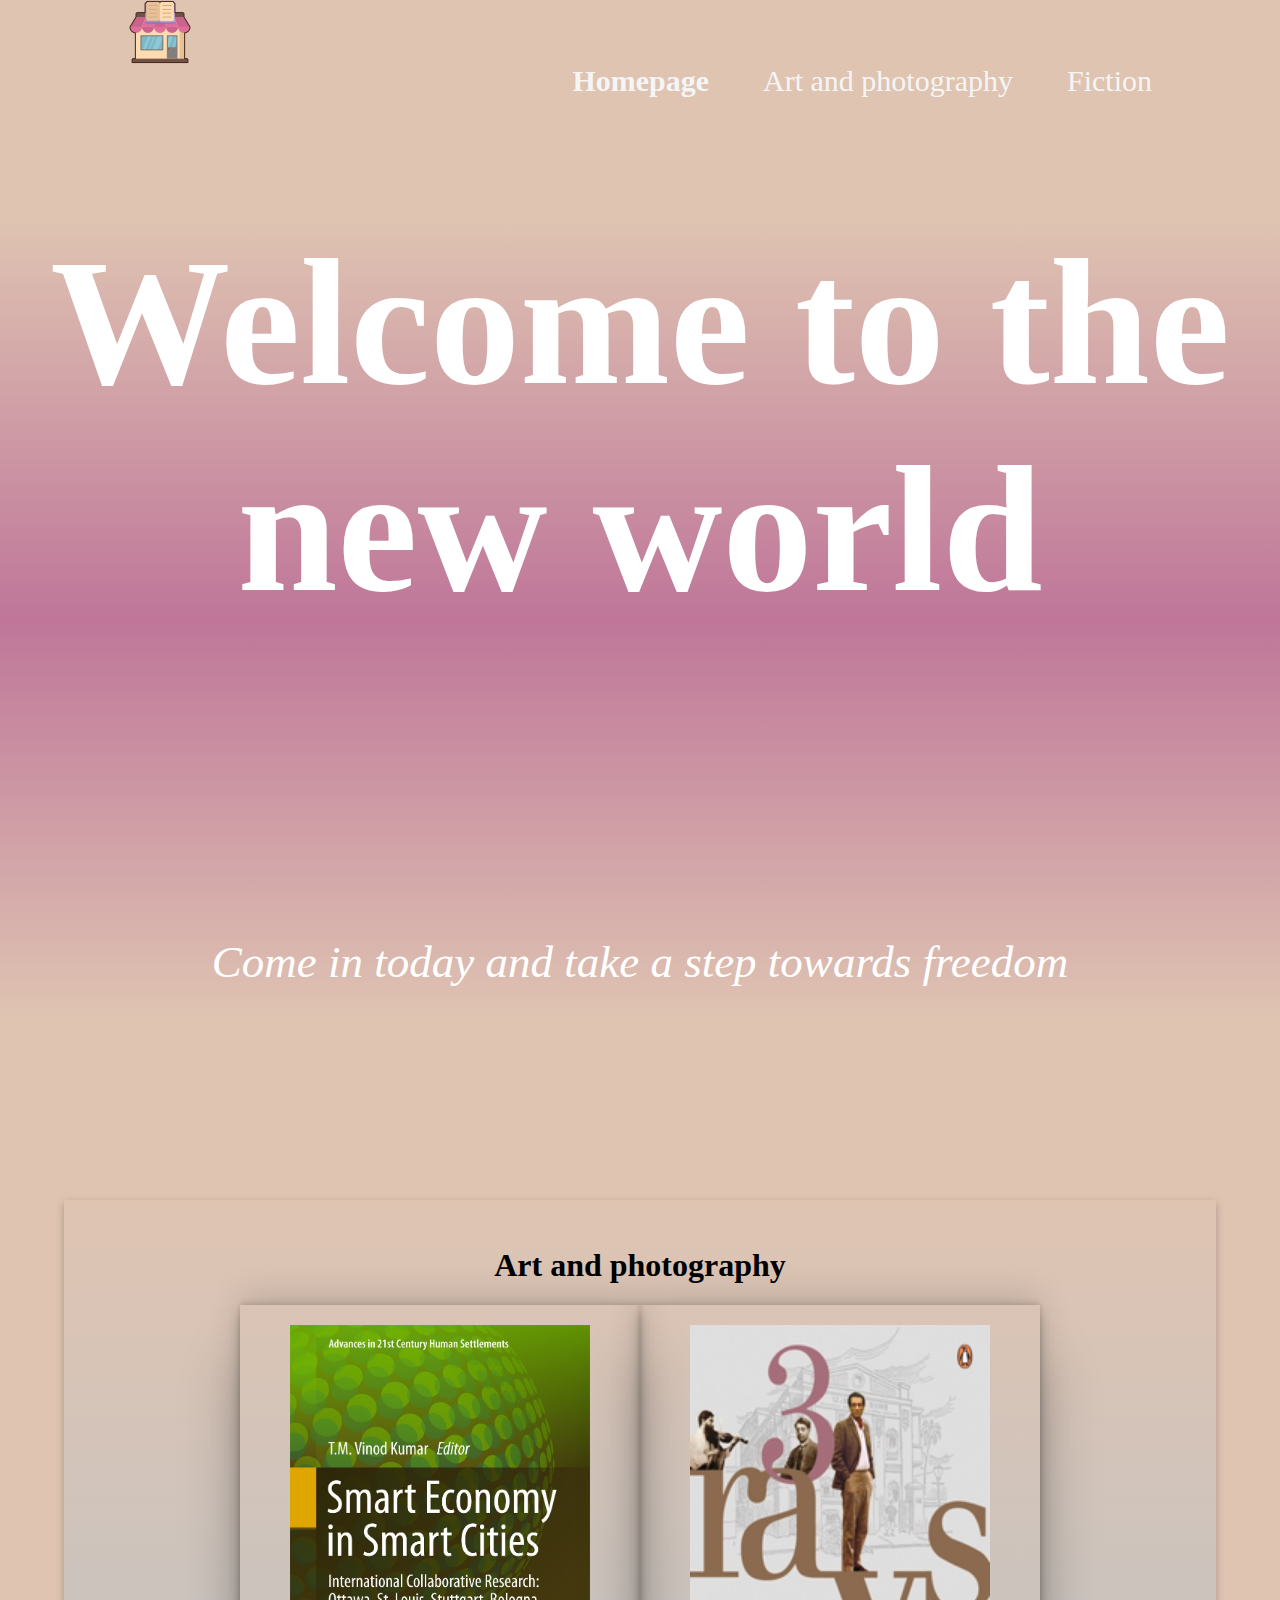
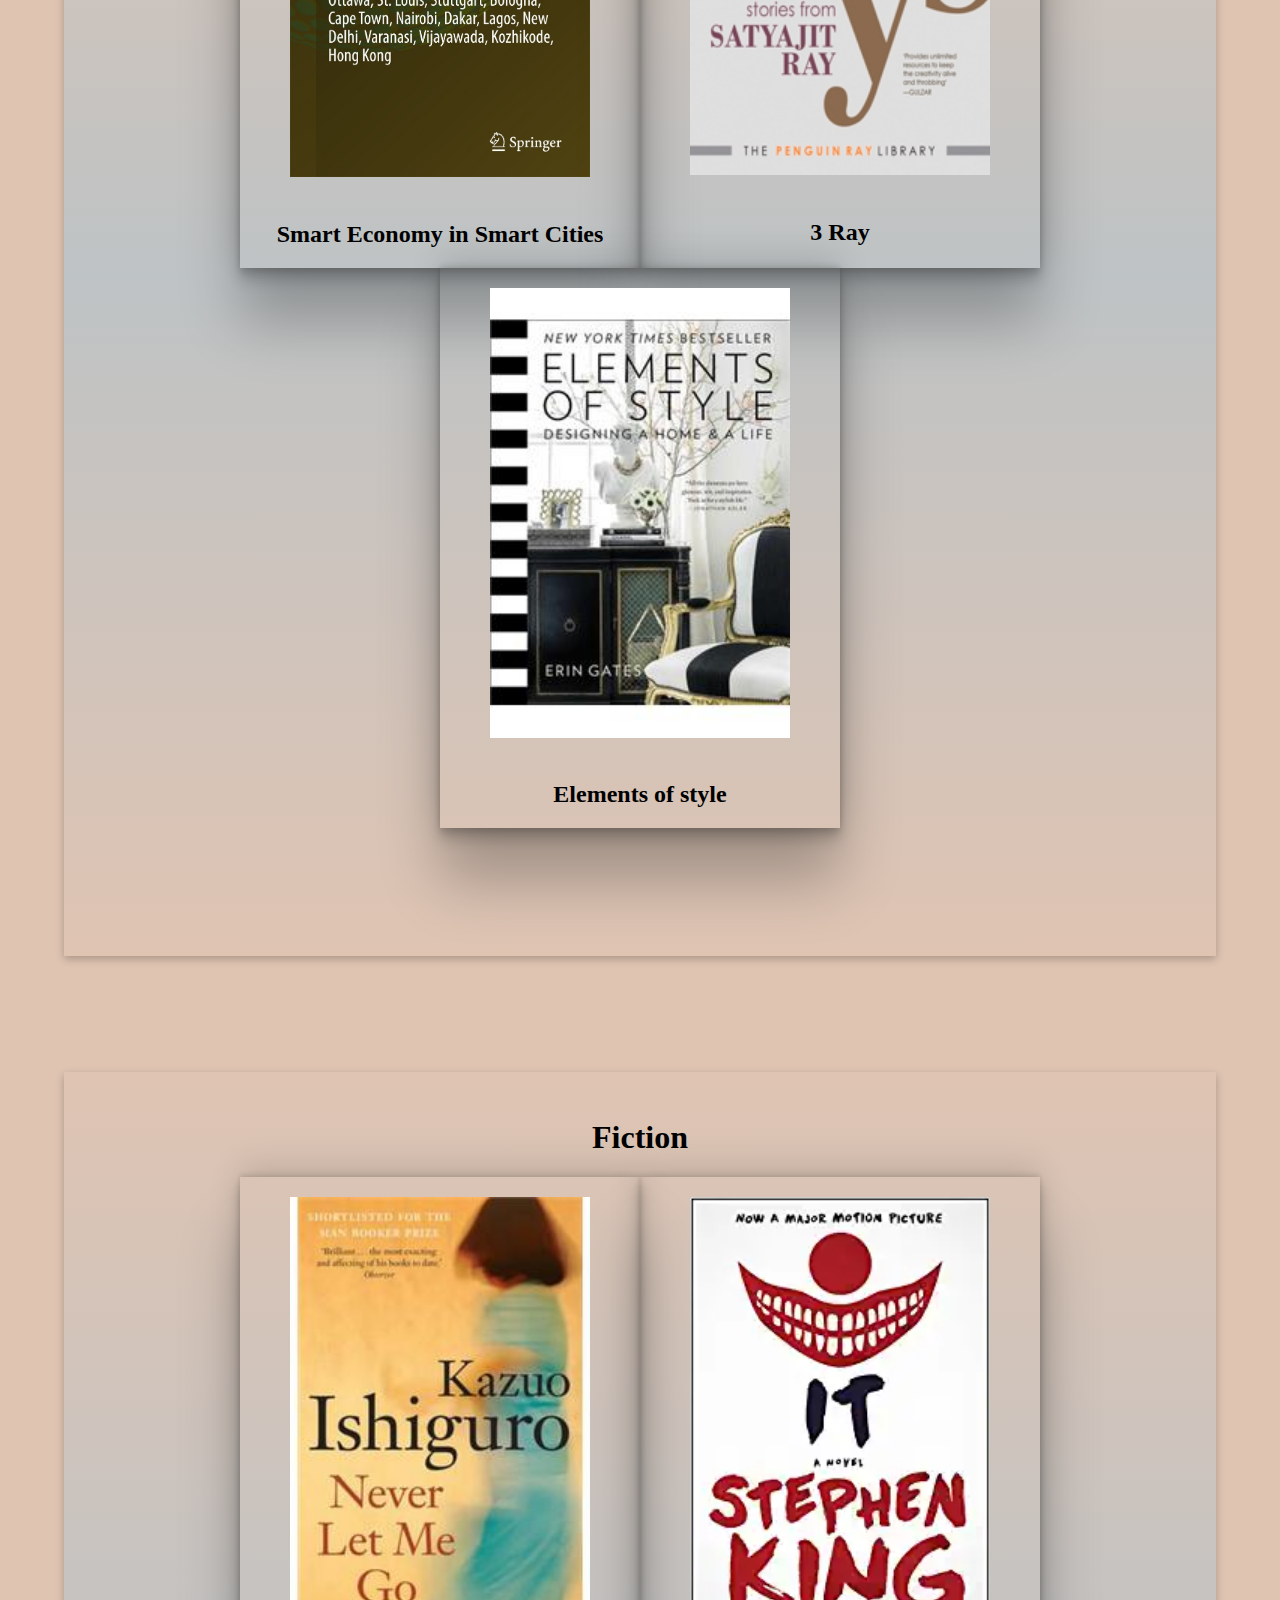
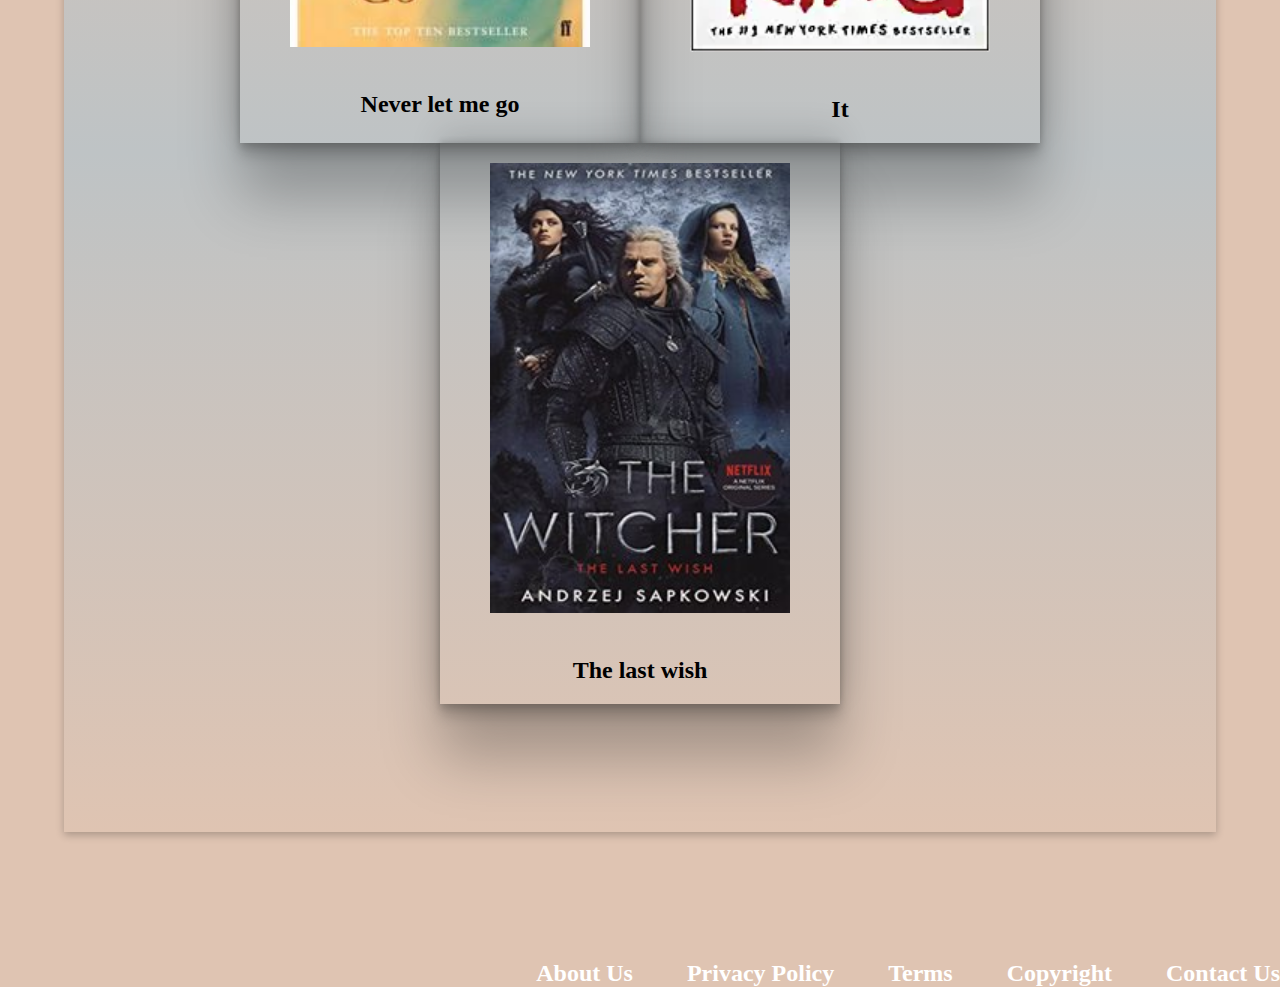
<file: index.html>
<!DOCTYPE html>
<html lang="en">

    <head>
        <meta charset="utf-8">
        <meta name="viewport" content="width=device-width, initial-scale=1">
        <title>Dong bookstore</title>
        <link rel="stylesheet" type="text/css" href="style.css">
    </head>

    <body>
        <header>
            <div id="nav">
                <div>
                    <a id="logo" href="index.html">
                        <img src="photo/bookstore.png" alt="homepage">
                    </a>
                </div>
                <nav>
                    <a href="index.html" id="active">Homepage</a>
                    <a href="category.html">Art and photography</a>
                    <a href="category.html">Fiction</a>
                </nav>
            </div>
            <div id="welcome">
                <h1>Welcome to the new world</h1>
                <blockquote cite="https://www.soocial.com/bookstore-slogans/">
                    <em>Come in today and take a step towards freedom</em>
                </blockquote>

            </div>
        </header>
        <main>
            <div class="category">
                <a href="category.html">
                    <h1>Art and photography</h1>
                </a>
                <div class="book">
                    <a href="detailBook.html">
                        <img src="photo/bigSmart.jpg" alt="Smart Economy in Smart Cities">
                        <h2>Smart Economy in Smart Cities</h2>

                    </a>
                    <a href="detailBook.html">
                        <img src="photo/9780143448983.jpg" alt="3 Ray">
                        <h2>3 Ray</h2>

                    </a>
                    <a href="detailBook.html">
                        <img src="photo/9781476744872.jpg" alt="Elements of style">
                        <h2>Elements of style</h2>
                    </a>
                </div>
            </div>
            <div class="category">
                <a href="category.html">
                    <h1>Fiction</h1>
                </a>
                <div class="book">
                    <a href="detailBook.html">
                        <img src="photo/9780571258093.jpg" alt="Never let me go">
                        <h2>Never let me go</h2>
                    </a>
                    <a href="detailBook.html">
                        <img src="photo/410lHsidiVL._SY291_BO1,204,203,200_QL40_FMwebp_.png" alt="It">
                        <h2>It</h2>
                    </a>
                    <a href="detailBook.html">
                        <img src="photo/9781473226401.jpg" alt="The last wish">
                        <h2>The last wish</h2>
                    </a>
                </div>
            </div>
        </main>
        <footer>
            <nav>
                <a href="#">About Us</a>
                <a href="#">Privacy Policy</a>
                <a href="#">Terms</a>
                <a href="#">Copyright</a>
                <a href="contact.html">Contact Us</a>
            </nav>
        </footer>

    </body>

</html>
</file>
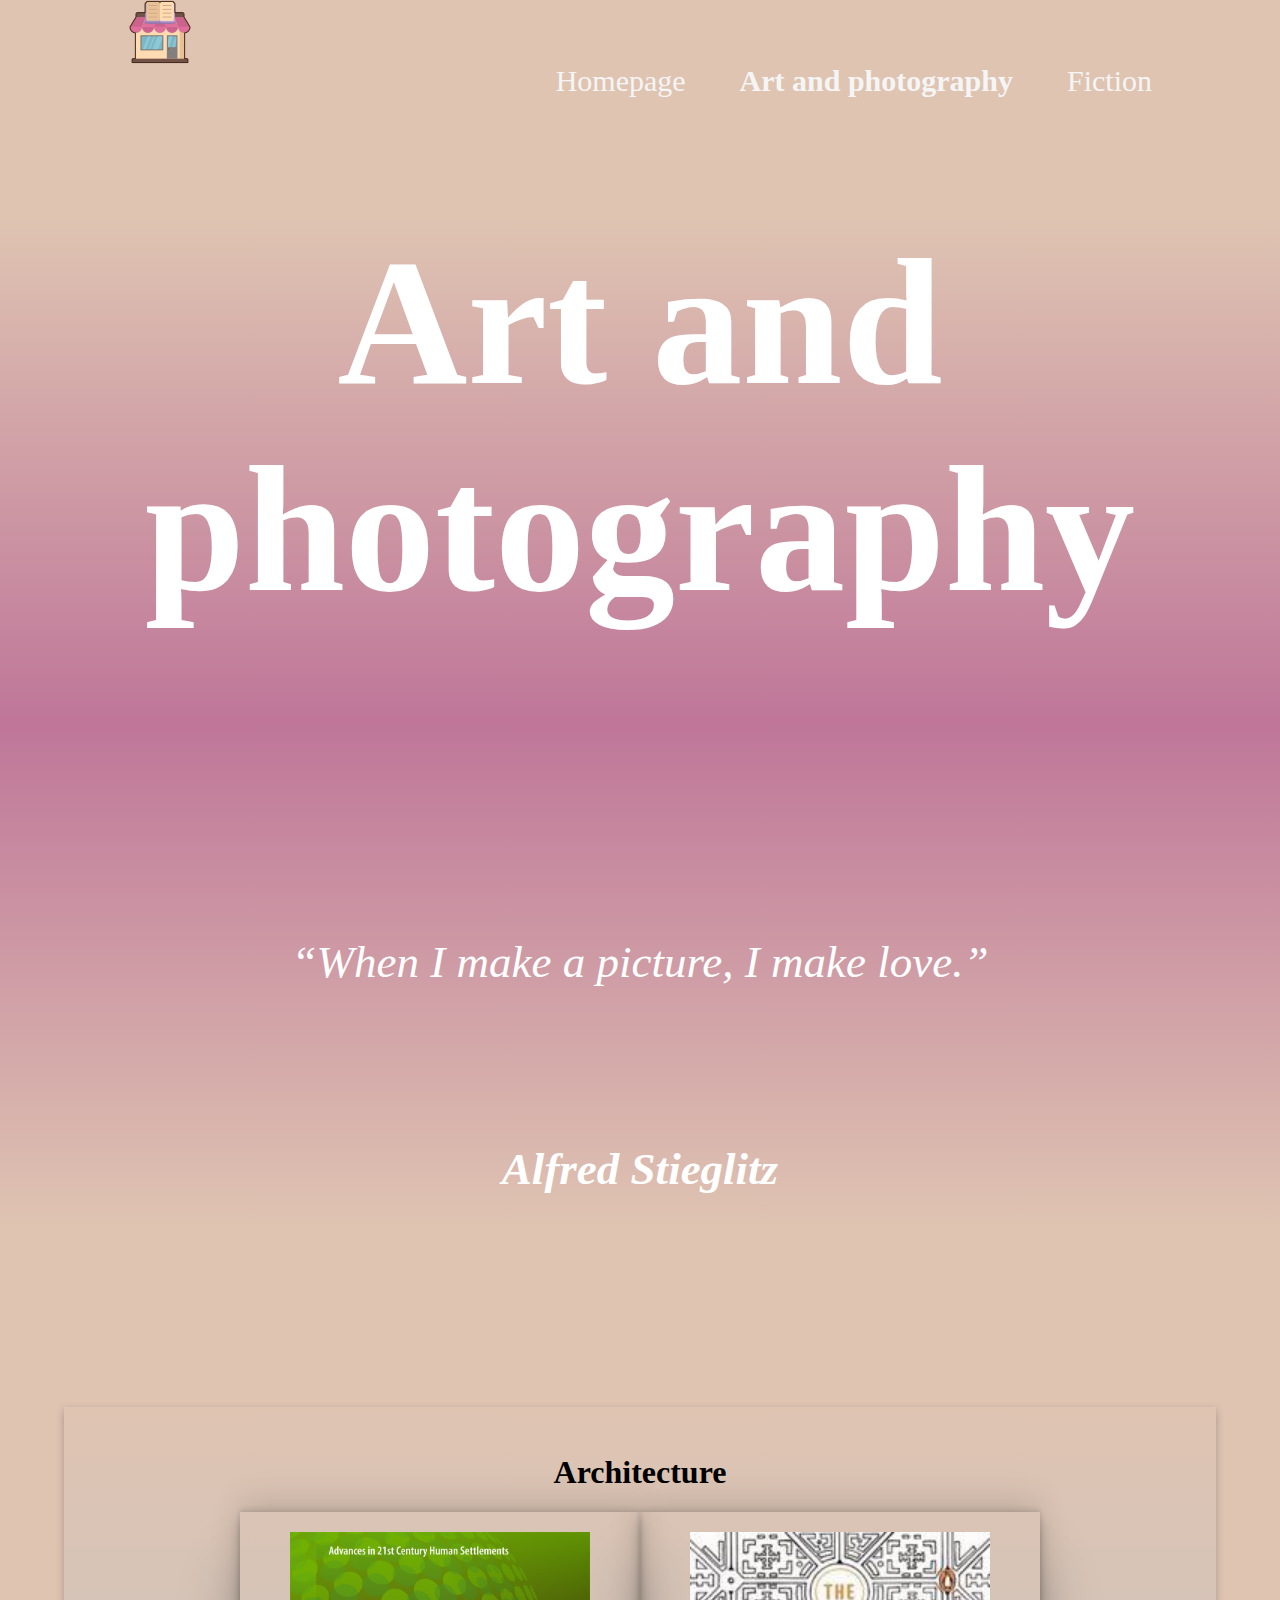
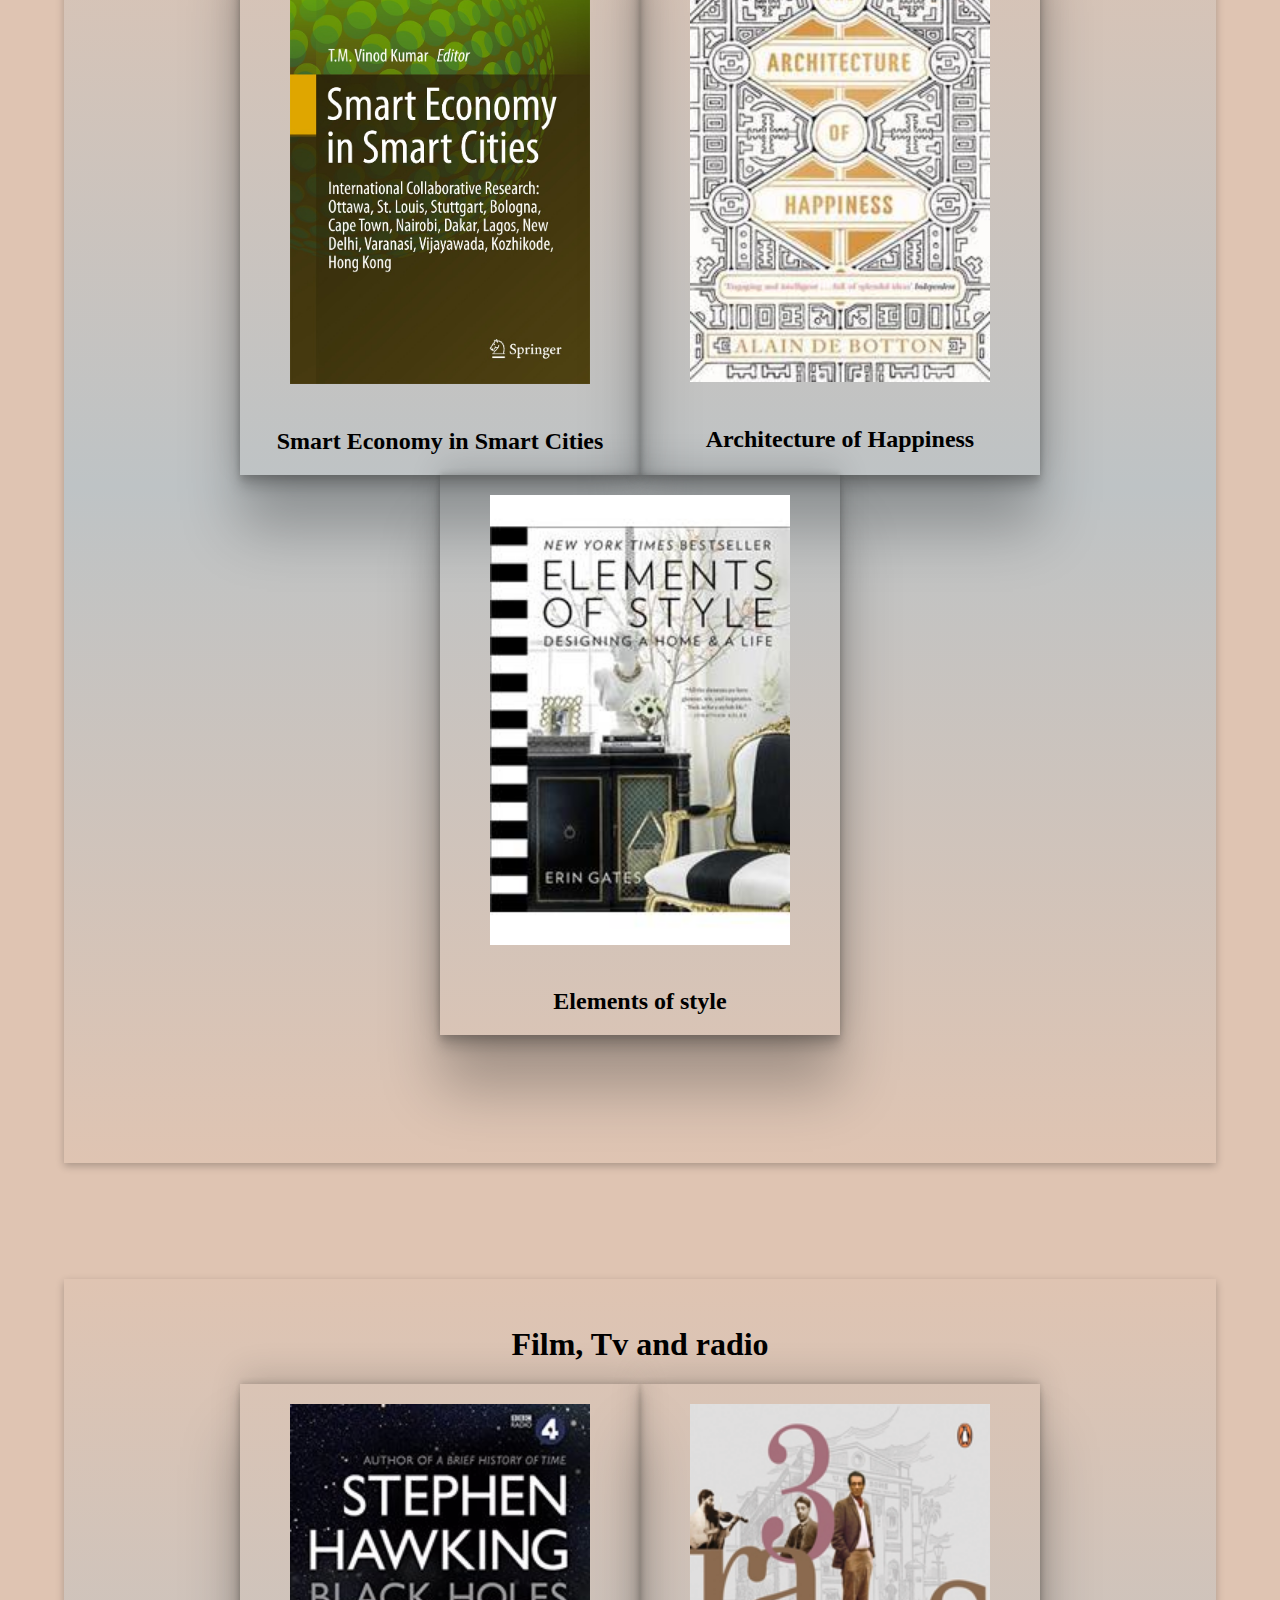
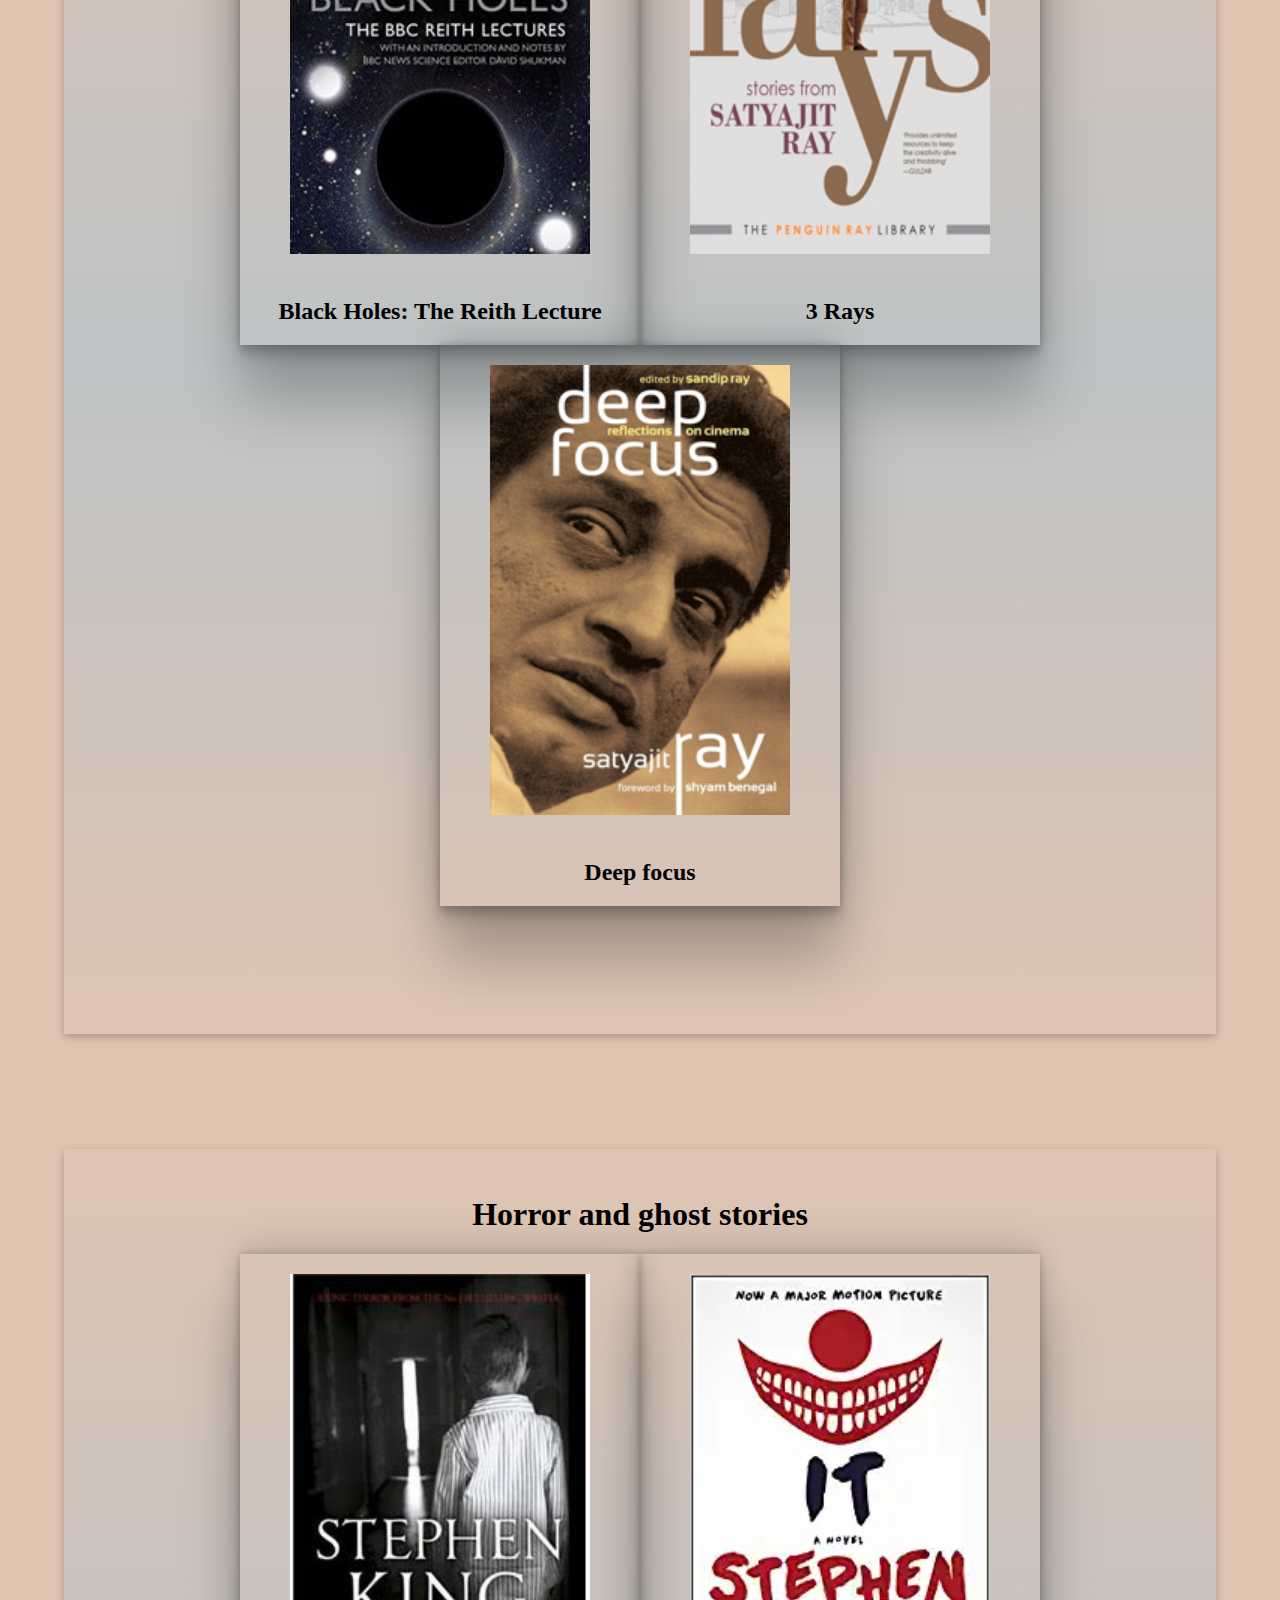
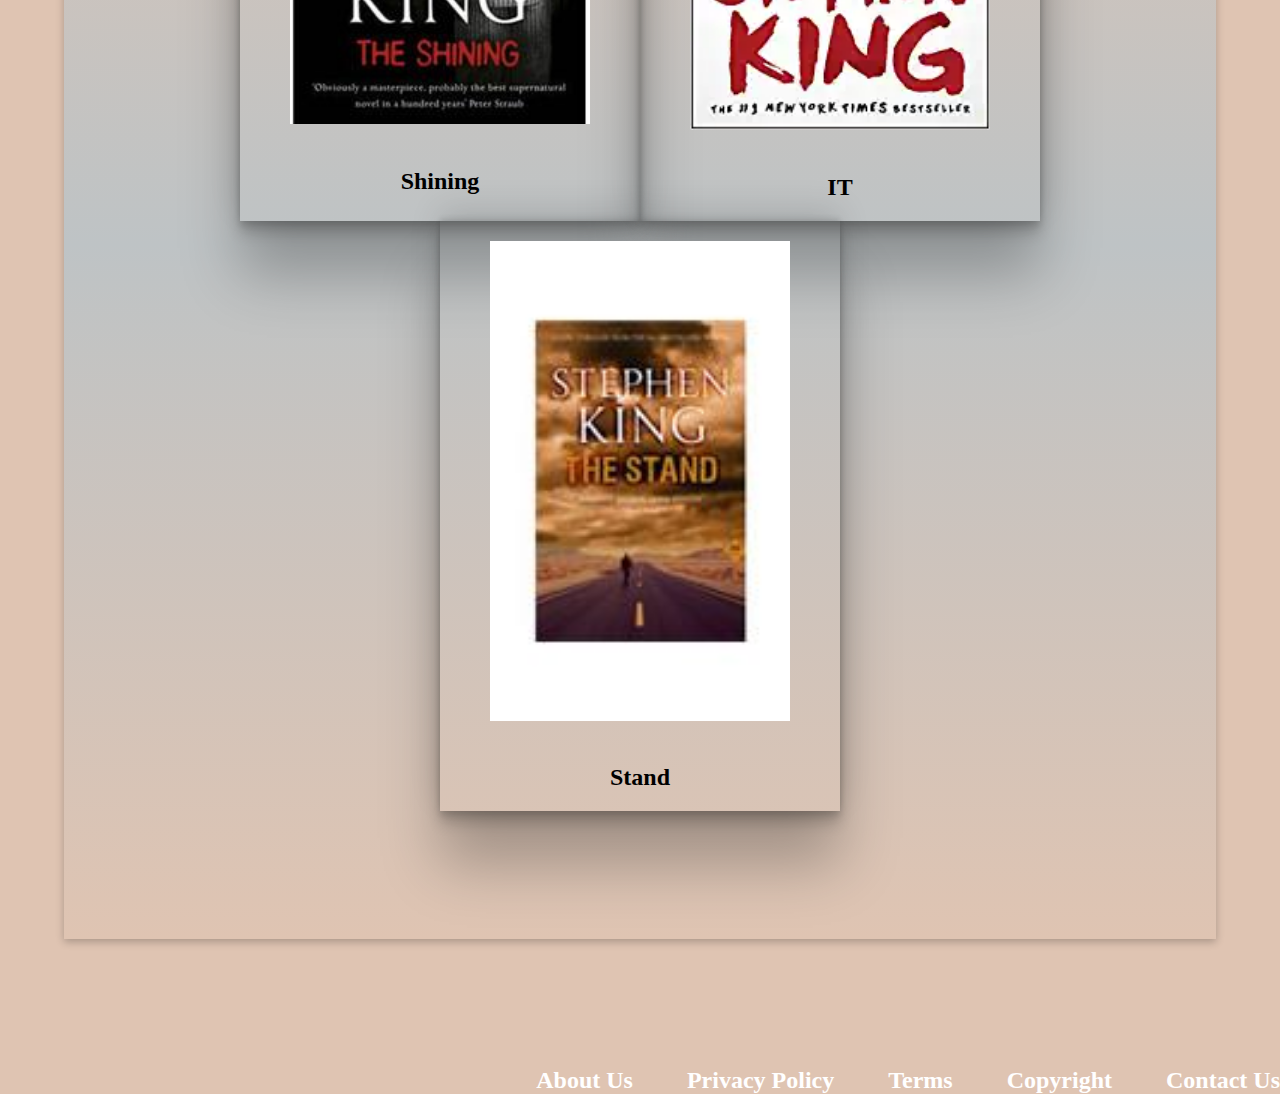
<file: category.html>
<!DOCTYPE html>
<html lang="en">

    <head>
        <meta charset="utf-8">
        <meta name="viewport" content="width=device-width, initial-scale=1">
        <title>Dong bookstore</title>
        <link rel="stylesheet" type="text/css" href="style.css">
    </head>

    <body>
        <header>
            <div id="nav">
                <div>
                    <a id="logo" href="index.html">
                        <img src="photo/bookstore.png" alt="homepage">
                    </a>
                </div>
                <nav>
                    <a href="index.html">Homepage</a>
                    <a href="category.html" id="active">Art and photography</a>
                    <a href="category.html">Fiction</a>
                </nav>
            </div>
            <div id="welcome">
                <h1>Art and photography</h1>
                <blockquote
                    cite="https://www.brainyquote.com/quotes/alfred_stieglitz_537852#:~:text=Alfred%20Stieglitz%20Quotes&text=When%20I%20make%20a%20picture%2C%20I%20make%20love.,-Alfred%20Stieglitz">
                    <em>“When I make a picture, I make love.”<br>
                        <span style="font-weight: bold;">Alfred Stieglitz</span></em>
                </blockquote>

            </div>
        </header>
        <main>
            <div class="category">
                <a href="#">
                    <h1>Architecture</h1>
                </a>
                <div class="book">
                    <a href="detailBook.html">
                        <img src="photo/bigSmart.jpg" alt="Smart Economy in Smart Cities">
                        <h2>Smart Economy in Smart Cities</h2>
                    </a>
                    <a href="detailBook.html">
                        <img src="photo/9780241970058.jpg" alt="Architecture of Happiness">
                        <h2>Architecture of Happiness</h2>
                    </a>
                    <a href="detailBook.html">
                        <img src="photo/9781476744872.jpg" alt="Elements of style">
                        <h2>Elements of style</h2>
                    </a>
                </div>
            </div>
            <div class="category">
                <a href="#">
                    <h1>Film, Tv and radio</h1>
                </a>
                <div class="book">
                    <a href="detailBook.html">
                        <img src="photo/9780857503572.jpg" alt="Black Holes: The Reith Lecture">
                        <h2>Black Holes: The Reith Lecture</h2>
                    </a>
                    <a href="detailBook.html">
                        <img src="photo/9780143448983.jpg" alt="3 Rays">
                        <h2>3 Rays</h2>
                    </a>
                    <a href="detailBook.html">
                        <img src="photo/deep/9789351360018.jpg" alt="Deep focus">
                        <h2>Deep focus</h2>
                    </a>
                </div>
            </div>
            <div class="category">
                <a href="#">
                    <h1>Horror and ghost stories</h1>
                </a>
                <div class="book">
                    <a href="detailBook.html">
                        <img src="photo/9781444720723.jpg" alt="Shining">
                        <h2>Shining</h2>
                    </a>
                    <a href="detailBook.html">
                        <img src="photo/410lHsidiVL._SY291_BO1,204,203,200_QL40_FMwebp_.png" alt="IT">
                        <h2>IT</h2>
                    </a>
                    <a href="detailBook.html">
                        <img src="photo/9781444720730.jpg" alt="Stand">
                        <h2>Stand</h2>
                    </a>
                </div>
            </div>
        </main>
        <footer>
            <nav>
                <a href="#">About Us</a>
                <a href="#">Privacy Policy</a>
                <a href="#">Terms</a>
                <a href="#">Copyright</a>
                <a href="contact.html">Contact Us</a>
            </nav>
        </footer>

    </body>

</html>
</file>
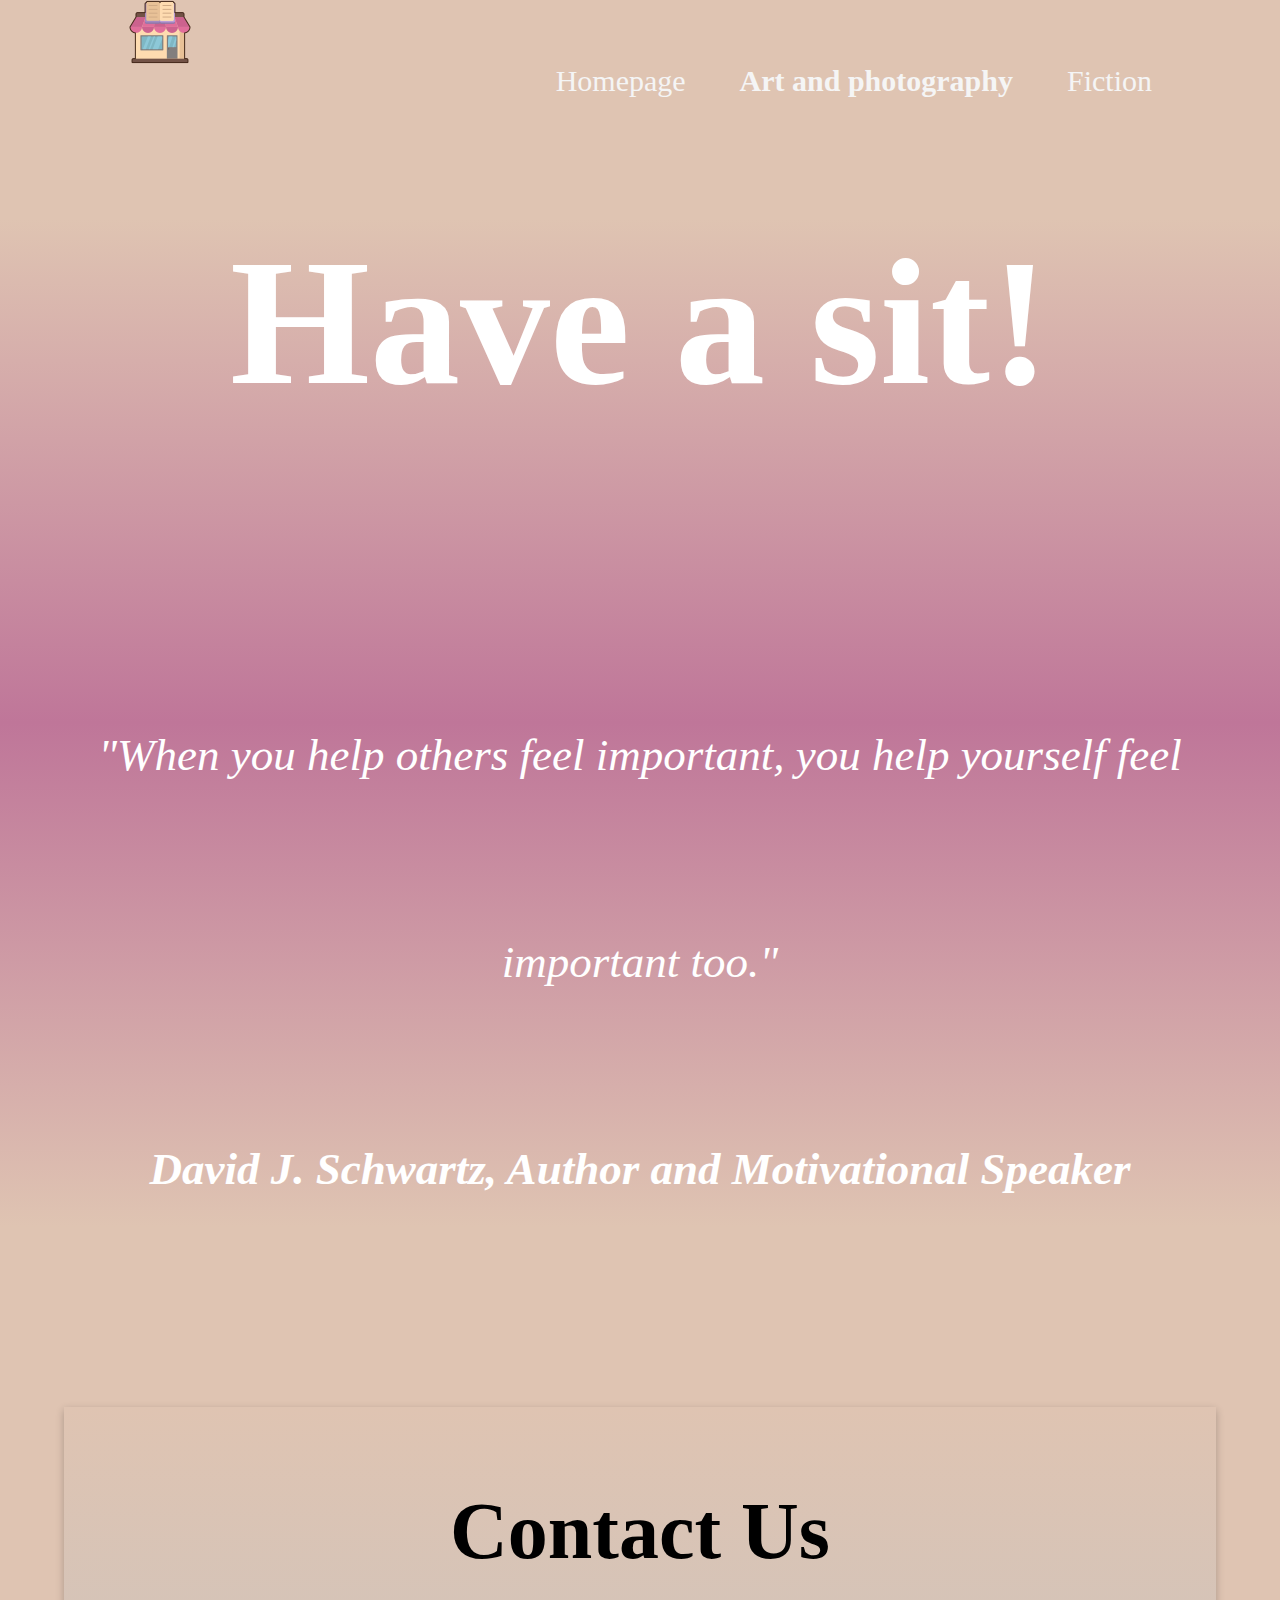
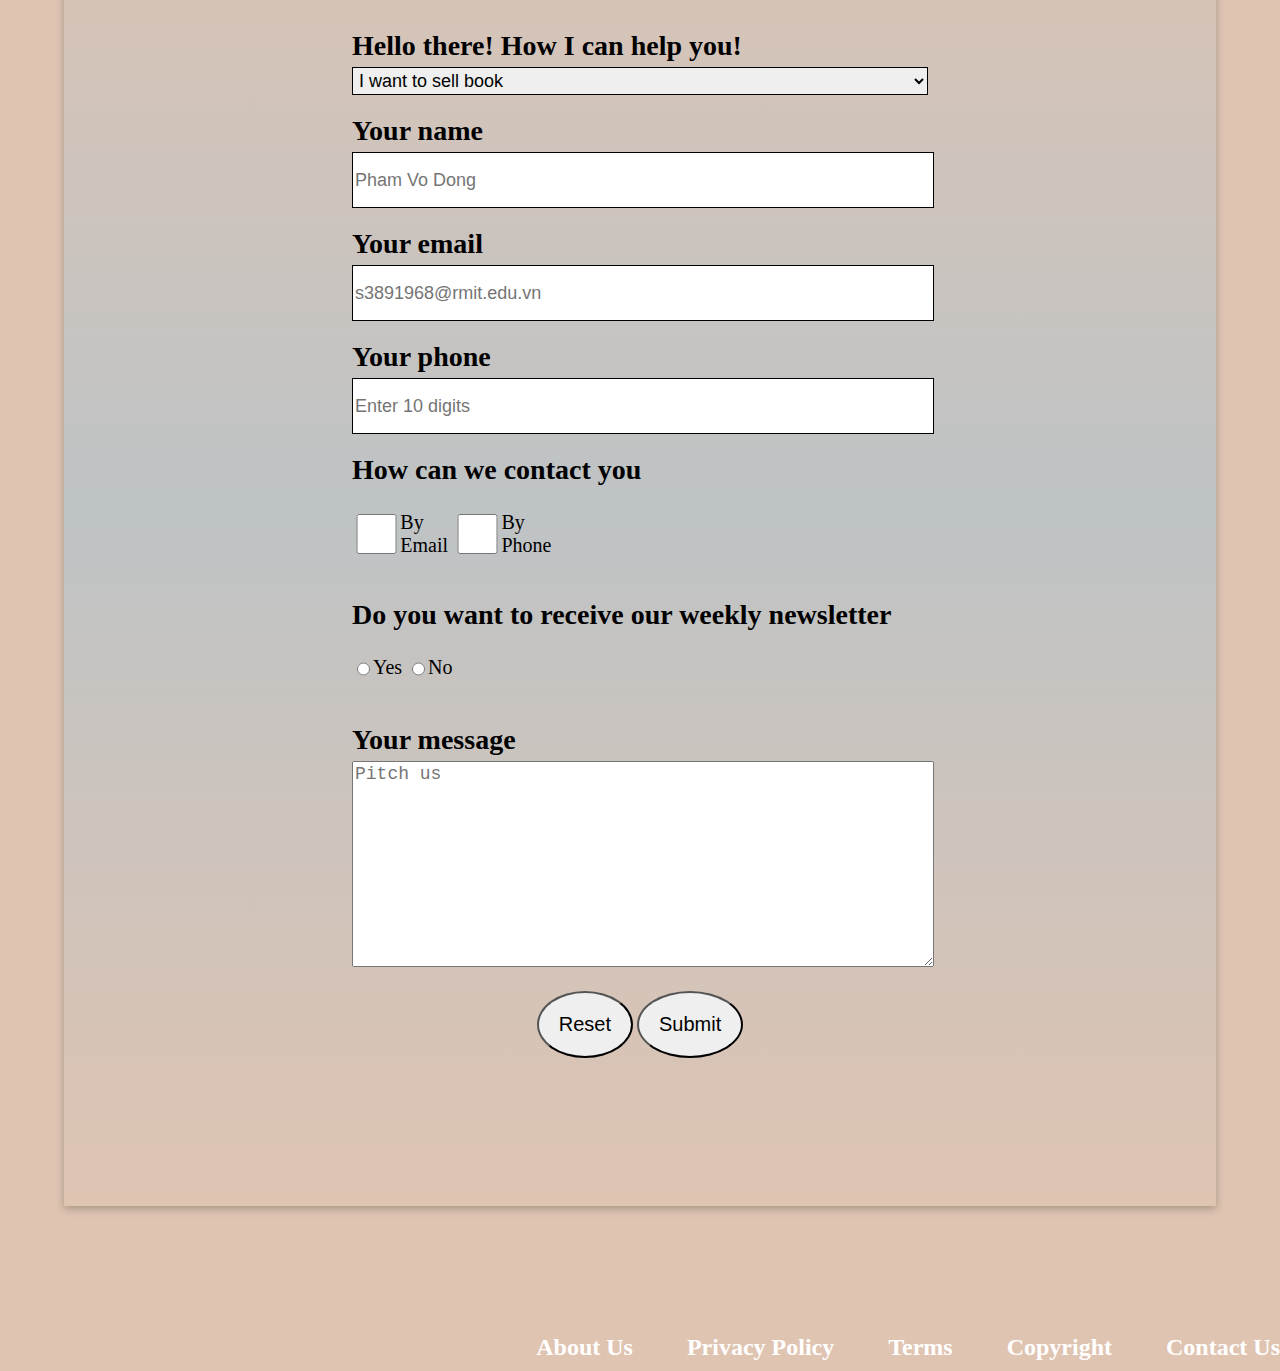
<file: contact.html>
<!DOCTYPE html>
<html lang="en">

    <head>
        <meta charset="utf-8">
        <meta name="viewport" content="width=device-width, initial-scale=1">
        <title>Dong bookstore</title>
        <link rel="stylesheet" type="text/css" href="style.css">
    </head>

    <body>
        <header>
            <div id="nav">
                <div>
                    <a id="logo" href="index.html">
                        <img src="photo/bookstore.png" alt="homepage">
                    </a>
                </div>
                <nav>
                    <a href="index.html">Homepage</a>
                    <a href="category.html" id="active">Art and photography</a>
                    <a href="category.html">Fiction</a>
                </nav>
            </div>
            <div id="welcome">
                <h1>Have a sit!</h1>
                <blockquote
                    cite="https://www.subconsciousquotes.com/quotes/when-you-help-others-feel-important-you-help-yourself-feel-important-too/">
                    <em> "When you help others feel important, you help yourself feel important too." <br>
                        <span style="font-weight: bold;">David J. Schwartz, Author and Motivational
                            Speaker</span></em>
                </blockquote>

            </div>
        </header>
        <main class="category">
            <h1 id="contact">Contact Us</h1>
            <form onsubmit="return false" method="post" action="contact.html" enctype="multipart/form-data">
                <div class="form-row">
                    <div class="form-label">
                        <label for="purpose">Hello there! How I can help you!</label>
                    </div>
                    <div class="form-field">
                        <select id="purpose" name="purpose">
                            <option value="sell">I want to sell book</option>
                            <option value="buy">I want to buy book</option>
                        </select>
                    </div>
                </div>

                <div class="form-row">
                    <div class="form-label">
                        <label for="name">Your name</label>
                    </div>
                    <div class="form-field">
                        <input type="text" name="name" id="name" placeholder="Pham Vo Dong" required>
                    </div>
                </div>

                <div class="form-row">
                    <div class="form-label">
                        <label for="email">Your email</label>
                    </div>
                    <div class="form-field">
                        <input type="email" name="email" id="email" placeholder="s3891968@rmit.edu.vn" required>
                    </div>
                </div>

                <div class="form-row">
                    <div class="form-label">
                        <label for="phone">Your phone</label>
                    </div>
                    <div class="form-field">
                        <input type="tel" name="phone" id="phone" pattern="[0-9]{10-11}" placeholder="Enter 10 digits"
                            required>
                    </div>
                </div>

                <div class="form-row">
                    <div class="form-label">
                        <label>How can we contact you</label>
                    </div>
                    <div class="form-field">
                        <ul>
                            <li>
                                <input type="checkbox" id="contactEmail" name="contactEmail" value="email" required>
                                <label for="contactEmail">By Email</label>
                            </li>
                            <li>
                                <input type="checkbox" id="contactPhone" name="contactPhone" value="phone" required>
                                <label for="contactPhone">By Phone</label>
                            </li>
                        </ul>
                    </div>
                </div>

                <div class="form-row">
                    <div class="form-label">
                        <label>Do you want to receive our weekly newsletter</label>
                    </div>
                    <div class="form-field">
                        <ul>
                            <li>
                                <input type="radio" id="yes" name="receive" value="yes">
                                <label for="yes">Yes</label>
                            </li>
                            <li>
                                <input type="radio" id="no" name="receive" value="no">
                                <label for="no">No</label>
                            </li>
                        </ul>
                    </div>
                </div>

                <div class="form-row">
                    <div class="form-label">
                        <label>Your message</label>
                    </div>
                    <div class="form-field">
                        <textarea cols="40" rows="10" placeholder="Pitch us"></textarea>
                    </div>
                </div>
                <div class="form-row">
                    <button type="reset" value="reset">Reset</button>
                    <button type="submit" value="submit">Submit</button>
                </div>

            </form>
        </main>
        <footer>
            <nav>
                <a href="#">About Us</a>
                <a href="#">Privacy Policy</a>
                <a href="#">Terms</a>
                <a href="#">Copyright</a>
                <a href="contact.html" class="active">Contact Us</a>
            </nav>
        </footer>
    </body>

</html>
</file>
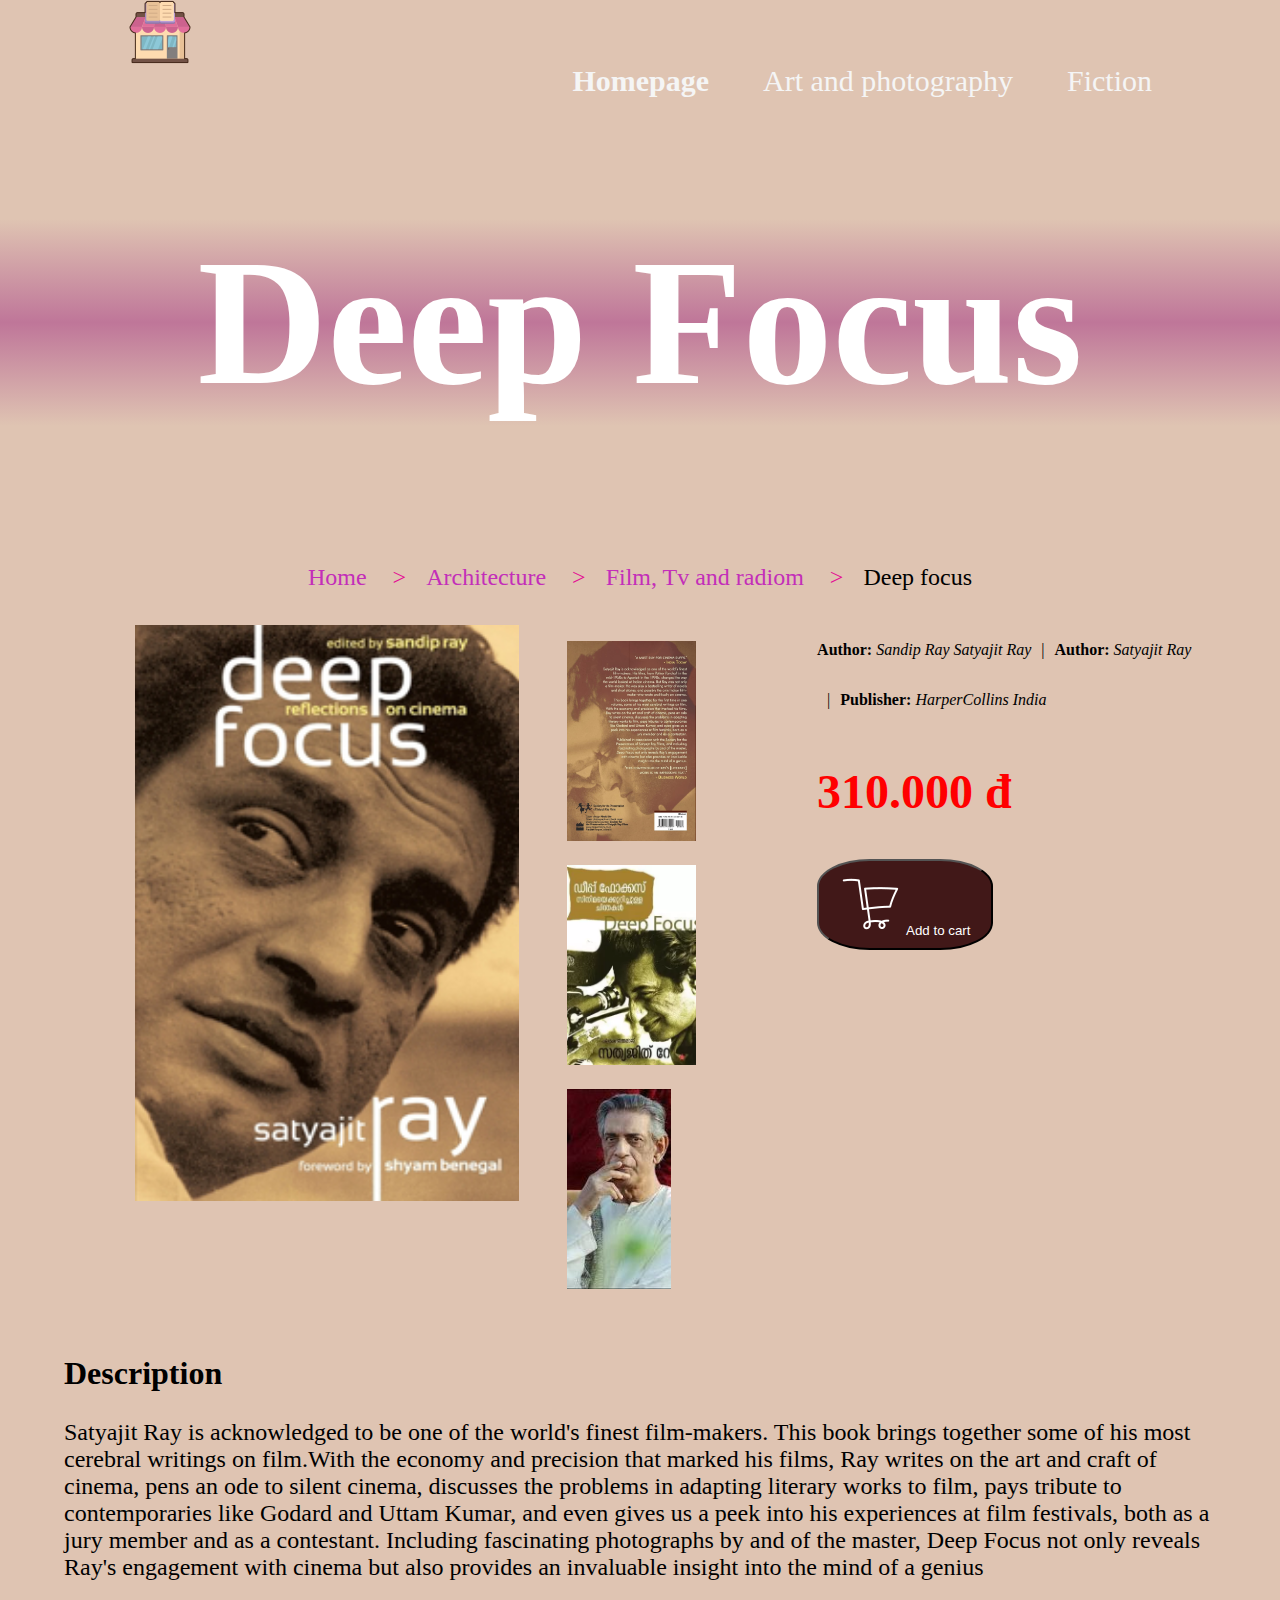
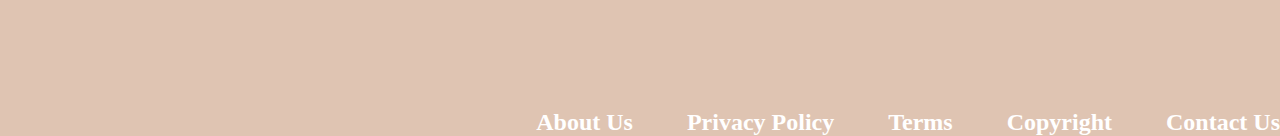
<file: detailBook.html>
<!DOCTYPE html>
<html lang="en">

    <head>
        <meta charset="utf-8">
        <meta name="viewport" content="width=device-width, initial-scale=1">
        <title>Dong bookstore</title>
        <link rel="stylesheet" type="text/css" href="style.css">
    </head>

    <body>
        <header>
            <div id="nav">
                <div>
                    <a id="logo" href="index.html">
                        <img src="photo/bookstore.png" alt="homepage">
                    </a>
                </div>
                <nav>
                    <a href="index.html" id="active">Homepage</a>
                    <a href="category.html">Art and photography</a>
                    <a href="category.html">Fiction</a>
                </nav>
            </div>
            <div id="welcome">
                <h1>Deep Focus</h1>
            </div>
        </header>
        <main>
            <div>
                <ul class="breadCrumb">
                    <li><a href="index.html">Home</a></li>
                    <li><a href="category.html">Architecture</a></li>
                    <li><a href="#">Film, Tv and radiom</a></li>
                    <li>Deep focus</li>
                </ul>
            </div>
            <div class="bookImg">
                <div id="largeImg">
                    <img src="photo/deep/9789351360018.jpg" alt="largeImg">
                </div>
                <div id="smallImg">
                    <ul>
                        <li><img src="photo/deep/71oLtZPG0mL.jpg" alt="smallImg1"></li>
                        <li><img src="photo/deep/deep-focus-original-imag6rm4ahmefgfg.png" alt="smallImg2"></li>
                        <li><img src="photo/deep/download.jpg" alt="smallImg3"></li>
                    </ul>
                </div>
                <div class="pay">
                    <div id="ifo">
                        <p><strong>Author: </strong><em>Sandip Ray Satyajit Ray</em></p>
                        <p><strong>Author: </strong><em>Satyajit Ray</em></p>
                        <p><strong>Publisher: </strong><em>HarperCollins India</em></p>

                    </div>
                    <div id="price">
                        <h2>310.000 đ</h2>
                    </div>
                    <button id="button">
                            <img src="photo/icons8-shopping-cart-64.png" alt="placeorder">
                            <span>Add to cart</span>
                    </button>
                </div>
            </div>
            <div id="bookInfo">
                <h2>Description</h2>
                <p>Satyajit Ray is acknowledged to be one of the world's finest film-makers. This book brings together some
                    of his most cerebral writings on film.With the economy and precision that marked his films, Ray writes
                    on the art and craft of cinema, pens an ode to silent cinema, discusses the problems in adapting
                    literary works to film, pays tribute to contemporaries like Godard and Uttam Kumar, and even gives us a
                    peek into his experiences at film festivals, both as a jury member and as a contestant. Including
                    fascinating photographs by and of the master, Deep Focus not only reveals Ray's engagement with cinema
                    but also provides an invaluable insight into the mind of a genius</p>
            </div>
        </main>
        <footer>
            <nav>
                <a href="#">About Us</a>
                <a href="#">Privacy Policy</a>
                <a href="#">Terms</a>
                <a href="#">Copyright</a>
                <a href="contact.html">Contact Us</a>
            </nav>
        </footer>
    </body>

</html>
</file>
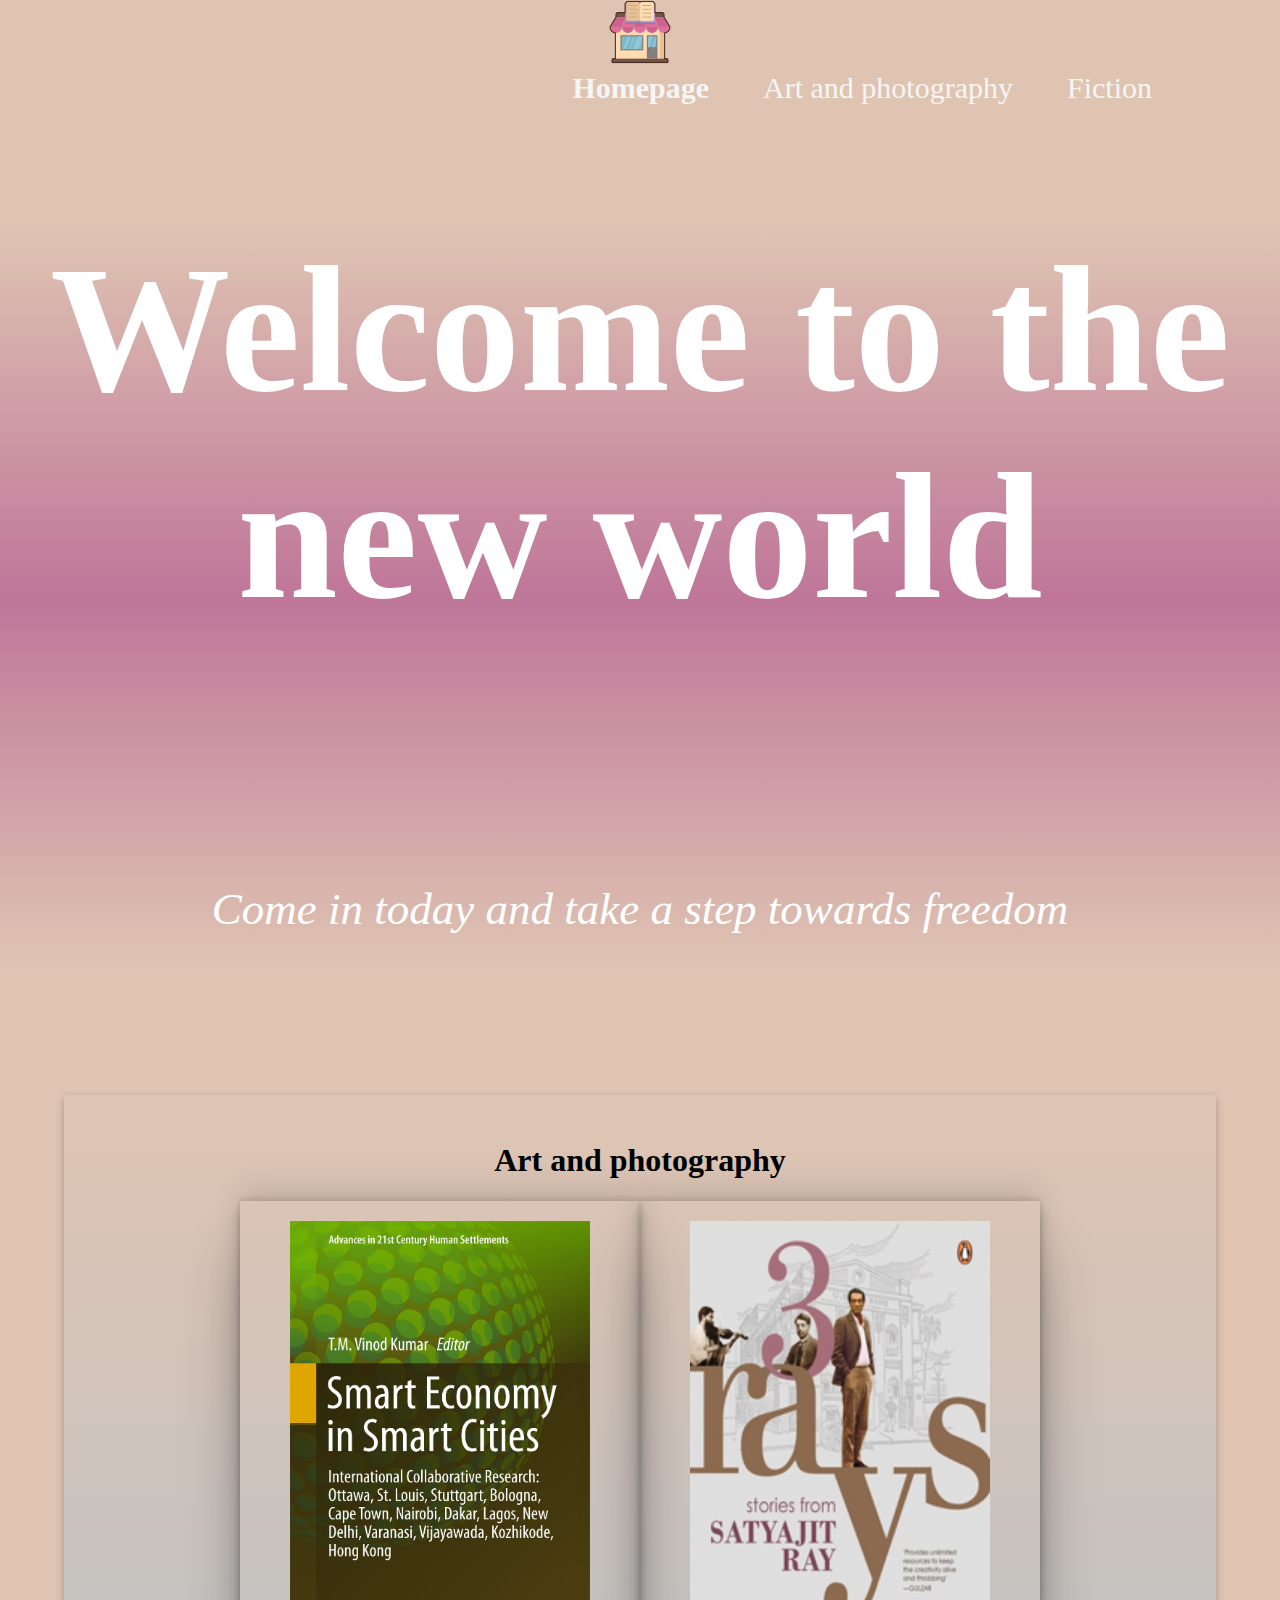
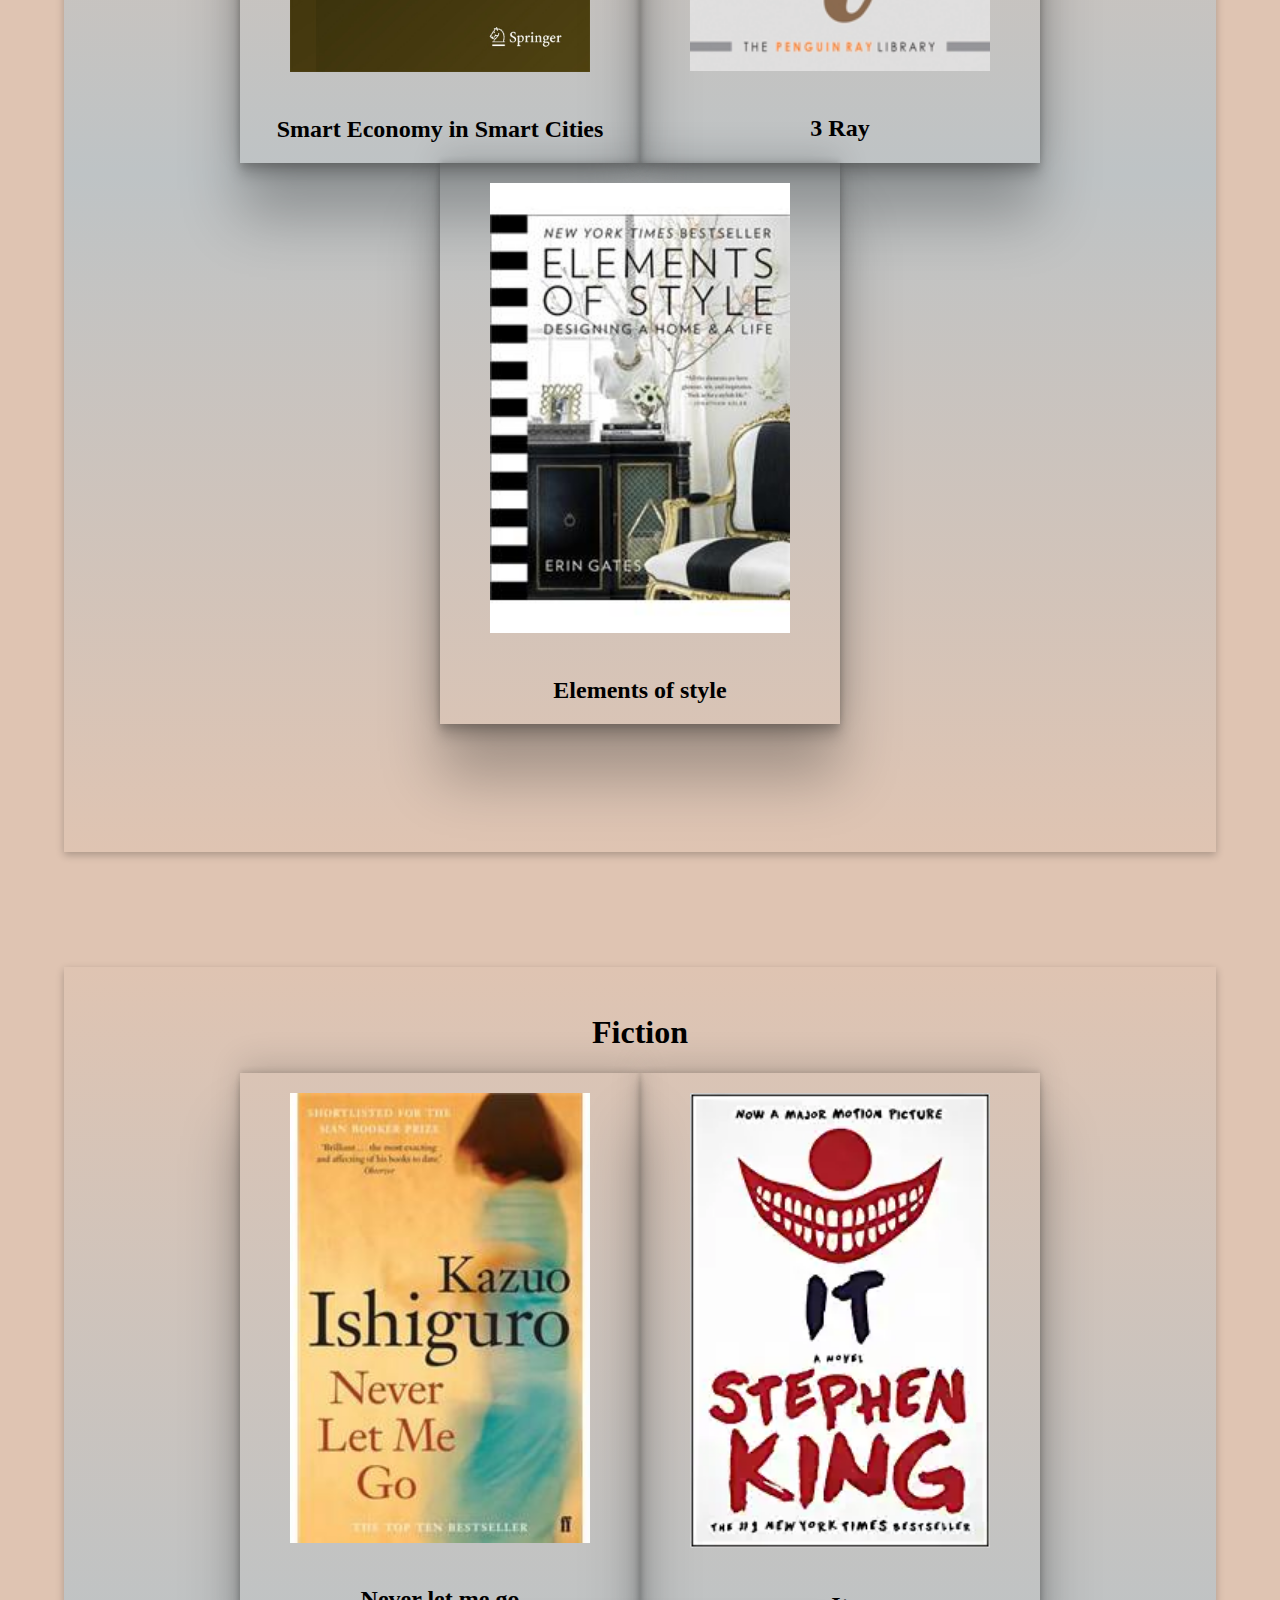
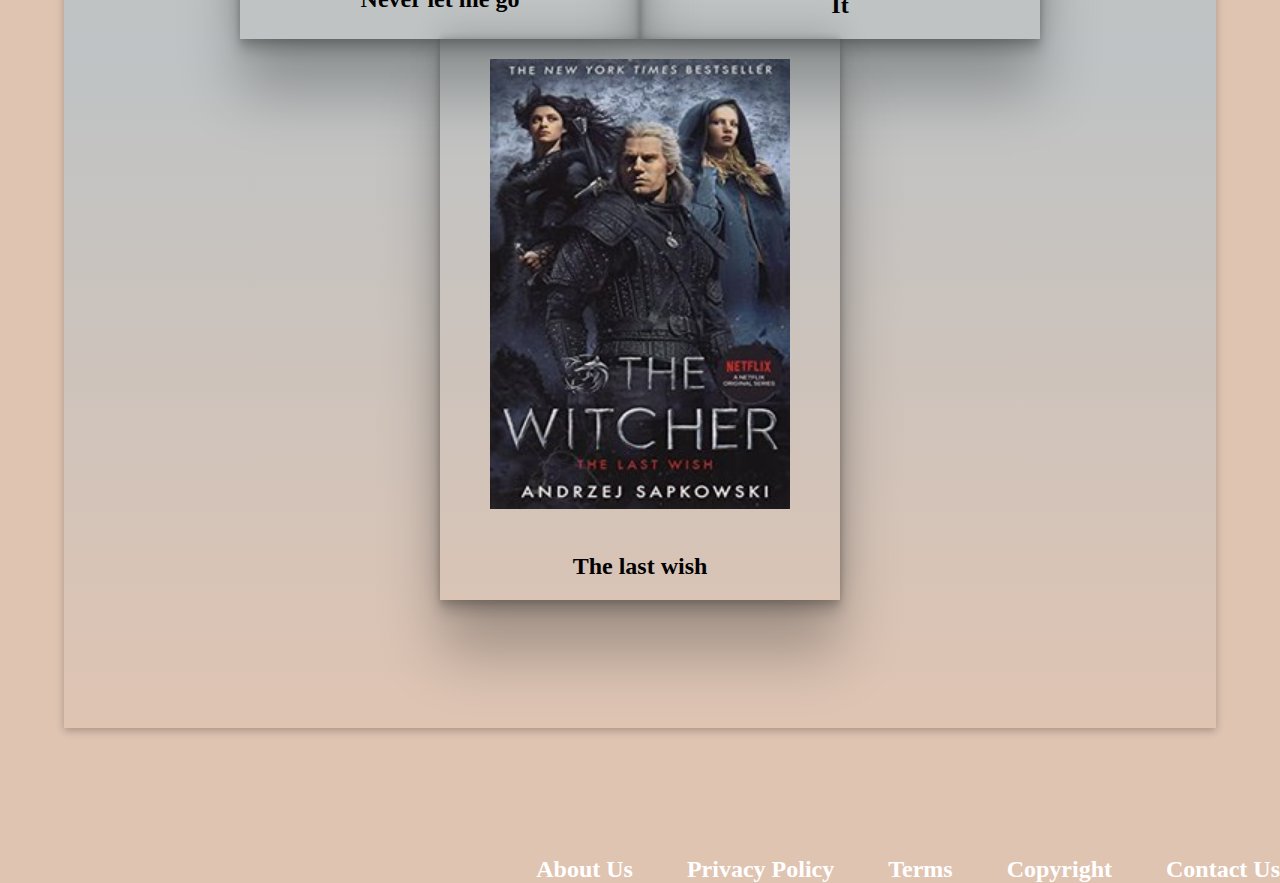
<file: homepage.html>
<!DOCTYPE html>
<html>

<head>
    <meta charset="utf-8">
    <meta name="viewport" content="width=device-width, initial-scale=1">
    <title>Dong bookstore</title>
    <link rel="stylesheet" type="text/css" href="style.css">
</head>

<body>
    <header>
        <div id="nav">
            <logo>
                <a href="homepage.html">
                    <img src="photo/bookstore.png" alt="homepage">
                </a>
            </logo>
            <nav>
                <a href="homepage.html" id="active">Homepage</a>
                <a href="category.html">Art and photography</a>
                <a href="category.html">Fiction</a>
            </nav>
        </div>
        <div id = "welcome">
            <h1>Welcome to the new world</h1>
            <em>Come in today and take a step towards freedom</em>
        </div>
    </header>
    <main>
        <div class="category">
            <a href="category.html">
                <h1>Art and photography</h1>
            </a>
            <div class="book">
                <a href="detailBook.html">
                    <img id src="photo/smart/bigSmart.jpg" alt="Smart Economy in Smart Cities">
                    <h2>Smart Economy in Smart Cities</h2>

                </a>
                <a href="detailBook.html">
                    <img src="photo/3ray/9780143448983.jpg" alt="3 Ray">
                    <h2>3 Ray</h2>

                </a>
                <a href="detailBook.html">
                    <img src="photo/ele/9781476744872.jpg" alt="Elements of style">
                    <h2>Elements of style</h2>
                </a>
            </div>
        </div>
        <div class="category">
            <a href="category.html">
                <h1>Fiction</h1>
            </a>
            <div class="book">
                <a href="detailBook.html">
                    <img src="photo/never/9780571258093.jpg" alt="Never let me go">
                    <h2>Never let me go</h2>
                </a>
                <a href="detailBook.html">
                    <img src="photo/it/410lHsidiVL._SY291_BO1,204,203,200_QL40_FMwebp_.png" alt="It">
                    <h2>It</h2>
                </a>
                <a href="detailBook.html">
                    <img src="photo/thelast/9781473226401.jpg" alt="The last wish">
                    <h2>The last wish</h2>
                </a>
            </div>
        </div>
    </main>
    <footer>
        <nav>
            <a href="#">About Us</a>
            <a href="#">Privacy Policy</a>
            <a href="#">Terms</a>
            <a href="#">Copyright</a>
            <a href="contact.html">Contact Us</a>
        </nav>
    </footer>

</body>

</html>
</file>
<file: style.css>
/* All page */
html {
  scroll-behavior: smooth;
  overflow-x: hidden;
}
/* All list */
li {
  list-style: none;
}

/* Body style */
body {
  margin: 0;
  padding: 0;
  height: auto;
  text-align: center;
  color: black;
  background-color: rgb(223, 196, 178);
}

/* Link style */
a {
  color: black;
  text-decoration: none;
}

/* Logo */
#logo {
  display: flex;
}

/* All navigation */
nav {
  text-align: right;
}
nav a {
  margin-left: 50px;
}

/* Main section */
main {
  margin: 10% 5% 10% 5%;
}

/* Footer */
footer nav a {
  color: white;
  font-size: x-large;
  font-weight: bolder;
  text-shadow: 2px 2px 2px rgba(206, 89, 55, 0);
}

/* Top navigate design */
#nav {
  margin: 0 10% 5% 10%;
}

#nav a {
  font-size: 30px;
  border-radius: 50;
  color: whitesmoke;
}

#nav a:hover {
  color: lightblue;
}

/* Inditify the active page */
#active {
  font-weight: bold;
}

/* Welcome section */
#welcome {
  margin: 0;
  background-image: linear-gradient(
    rgb(223, 196, 178),
    rgb(191, 118, 153),
    rgb(223, 196, 178)
  );
  font-size: 20vh;
  color: white;
}

#welcome h1 {
  font-size: 1em;
}

#welcome em {
  font-size: 0.25em;
}

/* CLass category */
.category {
  margin-bottom: 10%;
  box-shadow: rgba(0, 0, 0, 0.24) 0px 3px 8px;
  background-image: linear-gradient(
    rgb(223, 196, 178),
    rgb(190, 195, 197),
    rgb(223, 196, 178)
  );
  padding: 2vw 0 10vw 0;
}

.category a:hover {
  color: white;
  background-color: rgb(131, 66, 66);
}
/* Class book */
.book {
  display: flex;
  flex-wrap: wrap;
  justify-content: center;
}

.book a {
  box-shadow: rgba(0, 0, 0, 0.25) 0px 54px 55px,
    rgba(0, 0, 0, 0.12) 0px -12px 30px, rgba(0, 0, 0, 0.12) 0px 4px 6px,
    rgba(0, 0, 0, 0.17) 0px 12px 13px, rgba(0, 0, 0, 0.09) 0px -3px 5px;
  font-size: medium;
}

.book img {
  width: 300px;
  height: auto;
  margin: 5% 50px 5% 50px;
}

/* BreadCrumb */
.breadCrumb {
  padding: 10px 16px;
  font-size: x-large;
}

.breadCrumb li {
  display: inline;
}

.breadCrumb li + li::before {
  padding: 20px;
  color: rgb(228, 10, 148);
  content: ">";
}

.breadCrumb li a {
  color: rgb(195, 46, 185);
}

/* BookImg */
.bookImg {
  display: flex;
  flex-wrap: wrap;
  padding-left: 5vw;
}

#largeImg {
  flex: 35%;
}

#largeImg img {
  width: 30vw;
}

#smallImg {
  text-align: left;
  flex: 25%;
}

#smallImg ul li img {
  width: auto;
  height: 200px;
  margin-bottom: 20px;
}

/* Pay */
.pay {
  text-align: left;
  font-size: xx-large;
  flex: 35%;
}

.pay #ifo {
  display: flex;
  flex-wrap: wrap;
  font-size: 1rem;
}

.pay p + p::before {
  padding: 10px;
  content: "|";
}

.pay #price {
  color: red;
}

.pay #button {
  background-color: rgb(65, 24, 24);
  color: white;
  padding: 10px 20px 10px 20px;
  border-radius: 30%;
}

.pay #button:hover {
  background-color: rgb(169, 143, 194);
}

.pay #button:active {
  background-color: red;
}

/* bookInfo */
#bookInfo {
  text-align: left;
  font-size: xx-large;
}

#bookInfo h2 {
  font-size: 1em;
}

#bookInfo p {
  font-size: 0.75em;
}

/* Contact Us form */
#contact {
  font-size: 5rem;
}

form {
  text-align: left;
  padding: 0 25% 0 25%;
  display: flex;
  flex-direction: column;
}

.form-row {
  margin-bottom: 20px;
  text-align: center;
}

.form-label {
  margin-bottom: 5px;
  font-size: 28px;
  font-weight: bold;
  text-align: left;
}

.form-field input,
.form-field select {
  line-height: 50px;
  font-size: 18px;
  width: 100%;
  border: 1px solid;
  padding: 2px;
}

.form-field ul {
  display: inline-block;
  width: 100%;
  font-size: 20px;
  text-align: left;
  padding: 0%;
}

.form-field ul li {
  display: inline-flex;
}

textarea {
  width: 100%;
  font-size: 18px;
}

.form-row button {
  border-radius: 50%;
  font-size: 20px;
  padding: 20px;
  align-items: center;
  height: auto;
}

/* Reponsive website */
@media only screen and (max-width: 960px) {
  #logo {
    display: inline;
  }

  #nav {
    display: flex;
    flex-direction: column;
  }
  #nav nav {
    display: flex;
    justify-content: center;
    margin: 0;
    flex: 100%;
  }
  nav {
    text-align: center;
  }
  nav a {
    margin-left: 0;
    margin-right: 5%;
  }
  .book img {
    width: 50vw;
  }
  footer {
    display: flex;
    justify-content: center;
  }
  /* BookImg */
  .bookImg {
    display: flex;
    flex-direction: column;
    padding-left: 0;
    justify-content: center;
  }
  #largeImge {
    flex: 100%;
  }
  #largeImg img {
    width: 50vw;
  }
  #smallImg {
    display: flex;
    justify-content: left;
    padding-left: 0;
  }

  #smallImg ul li {
    display: inline-flex;
    flex-wrap: wrap;
    margin-inline-end: 7em;
  }
  #smallImg ul li img {
    width: auto;
    height: 30vh;
  }

  .pay {
    text-align: center;
    font-size: xx-large;
    flex: 35%;
  }
}

@media only screen and (max-width: 593px) {
  #welcome {
    margin: 0;
    background-image: linear-gradient(
      rgb(223, 196, 178),
      rgb(191, 118, 153),
      rgb(223, 196, 178)
    );
    font-size: 10vh;
    color: white;
  }

  #welcome h1 {
    font-size: 1em;
  }

  #welcome em {
    font-size: 0.25em;
  }
  #nav nav {
    display: flex;
    margin: 0;
    flex-direction: column;
  }
  #largeImg img {
    width: 60vw;
  }
  #smallImg {
    display: flex;
    justify-content: center;
    padding-left: 0;
  }

  #smallImg ul li {
    display: inline-flex;
    margin: 0 5vw 0 5vw;
  }
  #smallImg ul li img {
    width: 10vw;
    height: auto;
  }
  footer {
    display: flex;
    flex-direction: column;
  }
}
</file>
